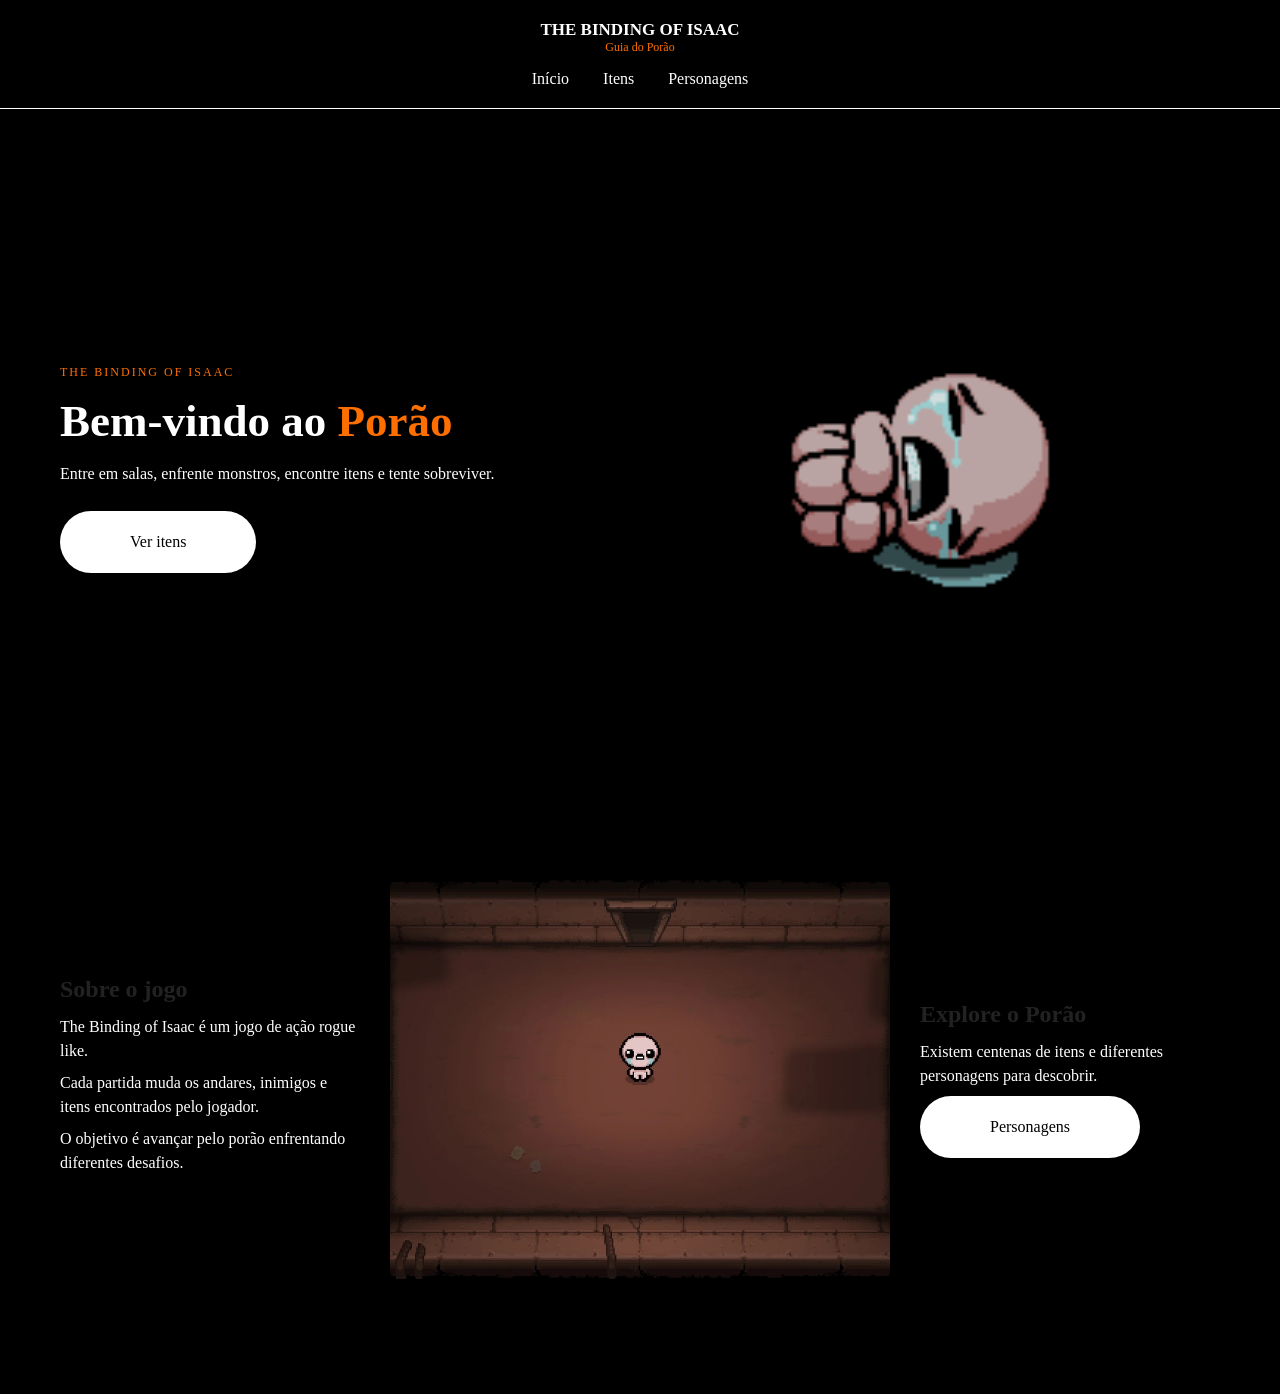
<file: index.html>
<!DOCTYPE html>
<html lang="pt-br">

<head>
    <meta charset="UTF-8">
    <title>The Binding of Isaac</title>
    <link rel="stylesheet" href="style.css">
</head>

<body>

    <header>
        <h2>THE BINDING OF ISAAC</h2>
        <p>Guia do Porão</p>

        <nav>
            <a href="index.html">Início</a>
            <a href="itens.html">Itens</a>
            <a href="personagens.html">Personagens</a>
        </nav>
    </header>

    <main>

        <section class="inicio">

            <div>
                <p class="vermelho">THE BINDING OF ISAAC</p>

                <h1>Bem-vindo ao <span>Porão</span></h1>

                <p>
                    Entre em salas, enfrente monstros,
                    encontre itens e tente sobreviver.
                </p>

                <a class="botao" href="itens.html">
                    Ver itens
                </a>
            </div>

            <img src="img/isaac.png" alt="The Binding of Isaac">

        </section>

        <section class="sobre">

            <div>
                <h2>Sobre o jogo</h2>

                <p>
                    The Binding of Isaac é um jogo de ação
                rogue like.
                </p>

                <p>
                    Cada partida muda os andares, inimigos
                    e itens encontrados pelo jogador.
                </p>

                <p>
                    O objetivo é avançar pelo porão
                    enfrentando diferentes desafios.
                </p>
            </div>

            <img src="img/basement.jpg" alt="Porão do jogo">

            <div>
                <h2>Explore o Porão</h2>

                <p>
                    Existem centenas de itens e diferentes
                    personagens para descobrir.
                </p>

                <a class="botao" href="personagens.html">
                    Personagens
                </a>
            </div>

        </section>

    </main>

    <footer>
        <p>The Binding of Isaac</p>
    </footer>

</body>

</html>
</file>
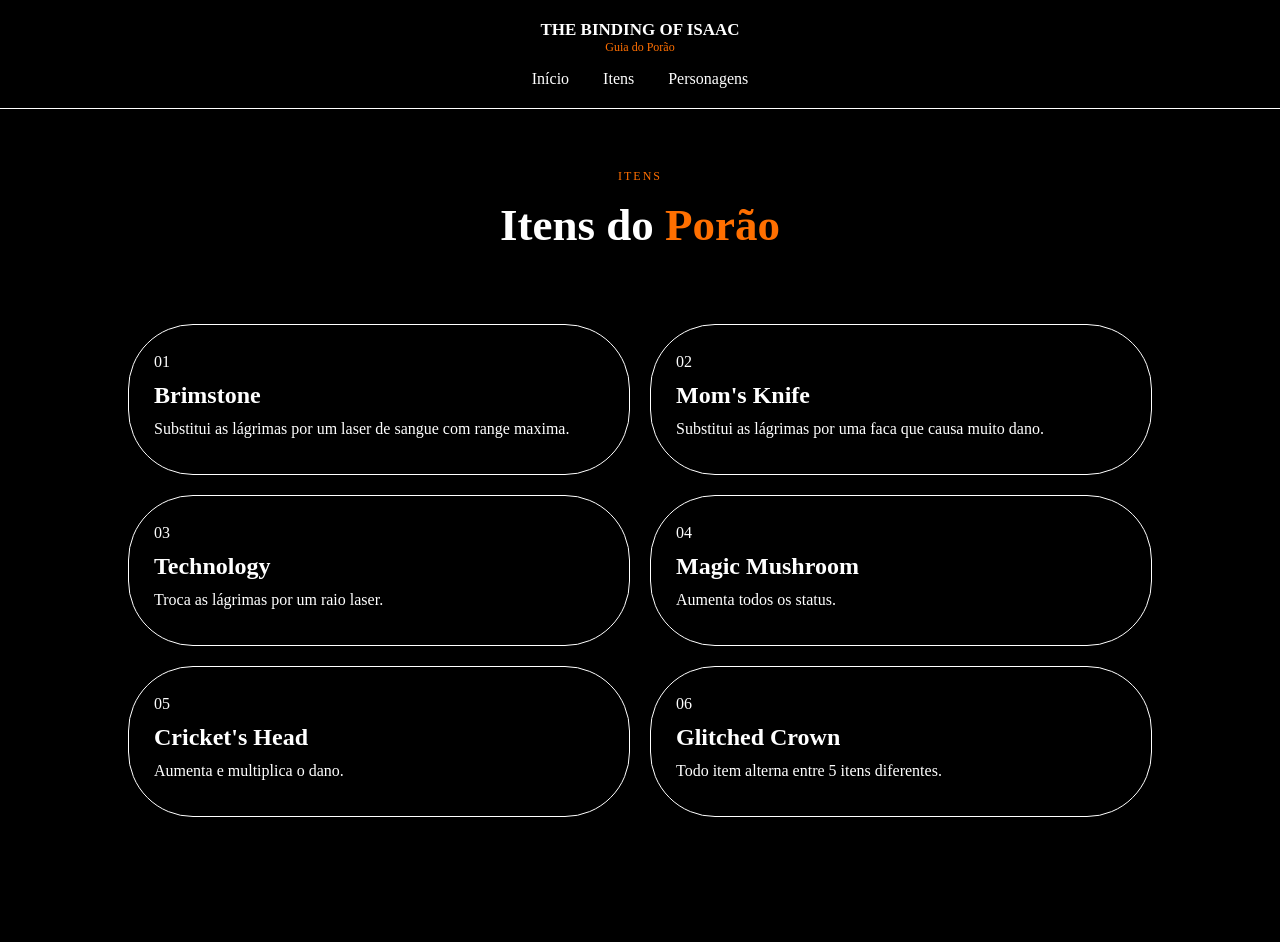
<file: itens.html>
<!DOCTYPE html>
<html lang="pt-br">

<head>
    <meta charset="UTF-8">
    <title>Itens - Isaac</title>
    <link rel="stylesheet" href="style.css">
</head>

<body>

    <header>
        <h2>THE BINDING OF ISAAC</h2>
        <p>Guia do Porão</p>

        <nav>
            <a href="index.html">Início</a>
            <a href="itens.html">Itens</a>
            <a href="personagens.html">Personagens</a>
        </nav>
    </header>

    <main>

        <section class="titulo">

            <p class="vermelho">ITENS</p>

            <h1>Itens do <span>Porão</span></h1>

            <p>
                Alguns itens podem mudar completamente
                uma partida.
            </p>

        </section>

        <section class="itens">

            <article>
                <p class="numero">01</p>
                <h2>Brimstone</h2>
                <p>
                    Substitui as lágrimas por um laser
                    de sangue com range maxima.
                </p>
            </article>

            <article>
                <p class="numero">02</p>
                <h2>Mom's Knife</h2>
                <p>
                    Substitui as lágrimas por uma faca que causa muito dano.
                </p>
            </article>

            <article>
                <p class="numero">03</p>
                <h2>Technology</h2>
                <p>
                    Troca as lágrimas por um raio laser.
                </p>
            </article>

            <article>
                <p class="numero">04</p>
                <h2>Magic Mushroom</h2>
                <p>
                    Aumenta todos os status.
                </p>
            </article>

            <article>
                <p class="numero">05</p>
                <h2>Cricket's Head</h2>
                <p>
                    Aumenta e multiplica o dano.
                </p>
            </article>

            <article>
                <p class="numero">06</p>
                <h2>Glitched Crown</h2>
                <p>
                    Todo item alterna entre 5 itens diferentes.
                </p>
            </article>

        </section>

    </main>

    <footer>
        <p>The Binding of Isaac - 2026</p>
    </footer>

</body>

</html>
</file>
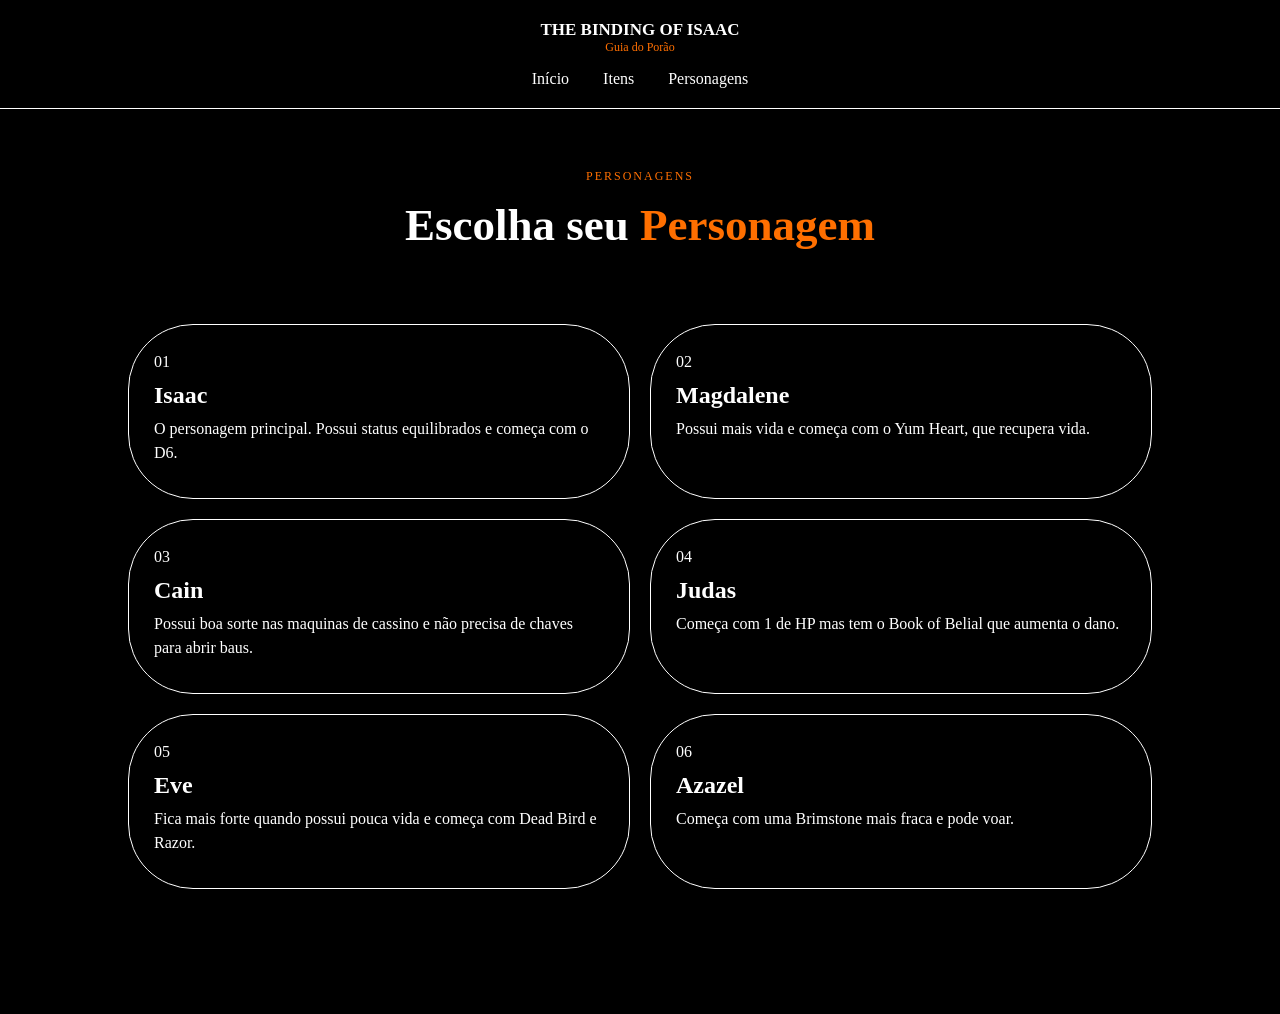
<file: personagens.html>
<!DOCTYPE html>
<html lang="pt-br">

<head>
    <meta charset="UTF-8">
    <title>Personagens - Isaac</title>
    <link rel="stylesheet" href="style.css">
</head>

<body>

    <header>
        <h2>THE BINDING OF ISAAC</h2>
        <p>Guia do Porão</p>

        <nav>
            <a href="index.html">Início</a>
            <a href="itens.html">Itens</a>
            <a href="personagens.html">Personagens</a>
        </nav>
    </header>

    <main>

        <section class="titulo">

            <p class="vermelho">PERSONAGENS</p>

            <h1>Escolha seu <span>Personagem</span></h1>

            <p>
                Cada personagem possui sua propria força.
            </p>

        </section>

        <section class="itens">

            <article>
                <p class="numero">01</p>
                <h2>Isaac</h2>
                <p>
                    O personagem principal. Possui status
                    equilibrados e começa com o D6.
                </p>
            </article>

            <article>
                <p class="numero">02</p>
                <h2>Magdalene</h2>
                <p>
                    Possui mais vida e começa com o Yum Heart, que recupera vida.
                </p>
            </article>

            <article>
                <p class="numero">03</p>
                <h2>Cain</h2>
                <p>
                    Possui boa sorte nas maquinas de cassino e não precisa de chaves para abrir baus.
                </p>
            </article>

            <article>
                <p class="numero">04</p>
                <h2>Judas</h2>
                <p>
                    Começa com 1 de HP mas tem o Book of Belial que aumenta o dano.
                </p>
            </article>

            <article>
                <p class="numero">05</p>
                <h2>Eve</h2>
                <p>
                    Fica mais forte quando possui pouca vida
                    e começa com Dead Bird e Razor.
                </p>
            </article>

            <article>
                <p class="numero">06</p>
                <h2>Azazel</h2>
                <p>
                    Começa com uma Brimstone mais fraca
                    e pode voar.
                </p>
            </article>

        </section>

    </main>

    <footer>
        <p>The Binding of Isaac</p>
    </footer>

</body>

</html>
</file>
<file: style.css>
* {
    margin: 0;
    padding: 0;
}

body {
    background-color: #000000;
    color: white;
    font-family: Georgia, serif;
}

header {
    background-color: #000000;
    text-align: center;
    padding: 20px;
    border-bottom: 1px solid #ffffff;
}

header h2 {
    font-size: 17px;
}

header p {
    color: #ff6f00;
    font-size: 12px;
}

nav {
    margin-top: 15px;
}

nav a {
    color: #ffffff;
    text-decoration: none;
    margin: 0 15px;
}

nav a:hover {
    color: #ff6f00;
}

.inicio {
    display: flex;
    align-items: center;
    justify-content: center;
    gap: 40px;
    padding: 60px;
    background-color: #000000;
}

.inicio div {
    width: 800px;
}

.inicio img {
    width: 600px;
    height: 600px;
    object-fit: fill;
    position: relative;
    left: 16px;
    top: -120px;
}

.vermelho {
    color: #ff6f00;
    font-size: 12px;
    letter-spacing: 2px;
}

h1 {
    font-size: 45px;
    margin: 15px 0;
}

h1 span {
    color: #ff6f00;
}

.inicio div > p:not(.vermelho) {
    color: #ffffff;
    line-height: 1.5;
    margin-bottom: 25px;
}

.botao {
    display: inline-block;
    background-color: #ffffff;
    color: rgb(0, 0, 0);
    padding: 22px 70px;
    text-decoration: none;
    border-radius: 100px;
}

.botao:hover {
    background-color: #ff6f00;
}

.sobre {
    background-color: #000000;
    color: #222;
    display: flex;
    justify-content: center;
    align-items: center;
    gap: 30px;
    padding: 50px;
}

.sobre div {
    width: 300px;
}

.sobre img {
    width: 500px;
    height: 400px;
    object-fit: cover;
}

.sobre h2 {
    margin-bottom: 12px;
}

.sobre p {
    color: #ffffff;
    line-height: 1.5;
    margin-bottom: 8px;
}

.titulo {
    text-align: center;
    padding: 60px 20px 40px;
}

.titulo > p:last-child {
    color: #000000;
}

.itens {
    width: 80%;
    margin: auto;
    display: grid;
    grid-template-columns: 1fr 1fr;
    gap: 20px;
    padding-bottom: 60px;
}

.itens article {
    background-color: #000000;
    border: 1px solid #ffffff;
    padding: 25px;
    border-radius: 65px;
}

.itens article:hover {
    border-color: #ff6f00;
}

.numero {
    color: #ffffff;
}

.itens h2 {
    margin: 8px 0;
}

.itens article p {
    color: #ffffff;
    line-height: 1.5;
    margin-bottom: 8px;
}

footer {
    text-align: center;
    background-color: #000000;
    color: #000000;
    padding: 25px;
    font-size: 12px;
}
</file>
